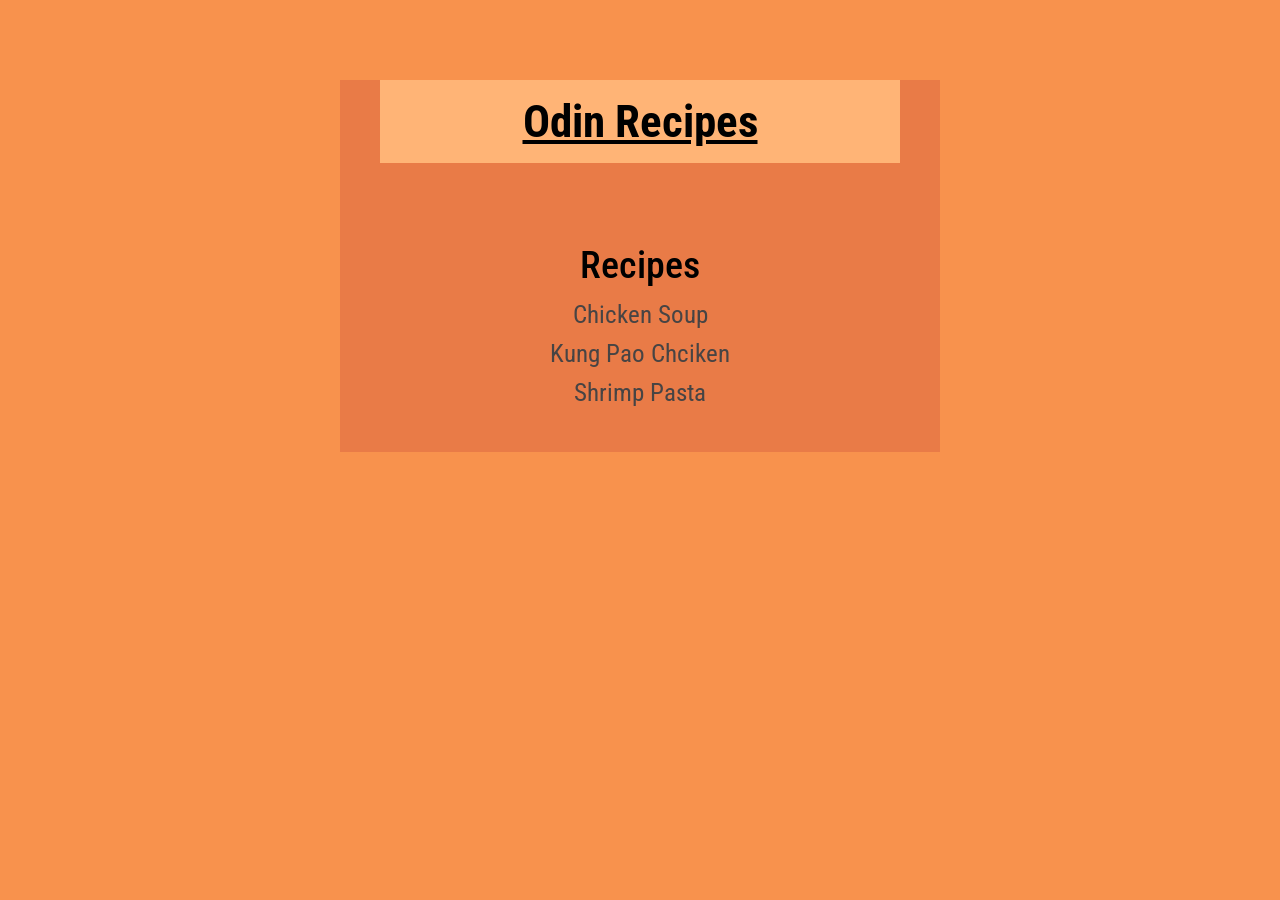
<file: index.html>
<!DOCTYPE html>
<html lang="en">
<head>
    <meta charset="UTF-8">
    <meta name="viewport" content="width=device-width, initial-scale=1.0">
    <title>Odin Recipes</title>
    <link rel="stylesheet" href="./css/styles.css">
</head>
<body>
    <div class="content">
        <h1>Odin Recipes</h1>

        
        <div class="content-list">
            <h2>Recipes</h2>
            <ul>
                <li>
                    <a href="./recipes/chicken-soup.html">Chicken Soup</a>
                </li>
                <li>
                    <a href="./recipes/kung-pao-chicken.html">Kung Pao Chciken</a>
                </li>
                <li>
                    <a href="./recipes/shrimp-pasta.html">Shrimp Pasta</a>
                </li>

            </ul>
        </div>
    </div>
    
</body>
</html>
</file>
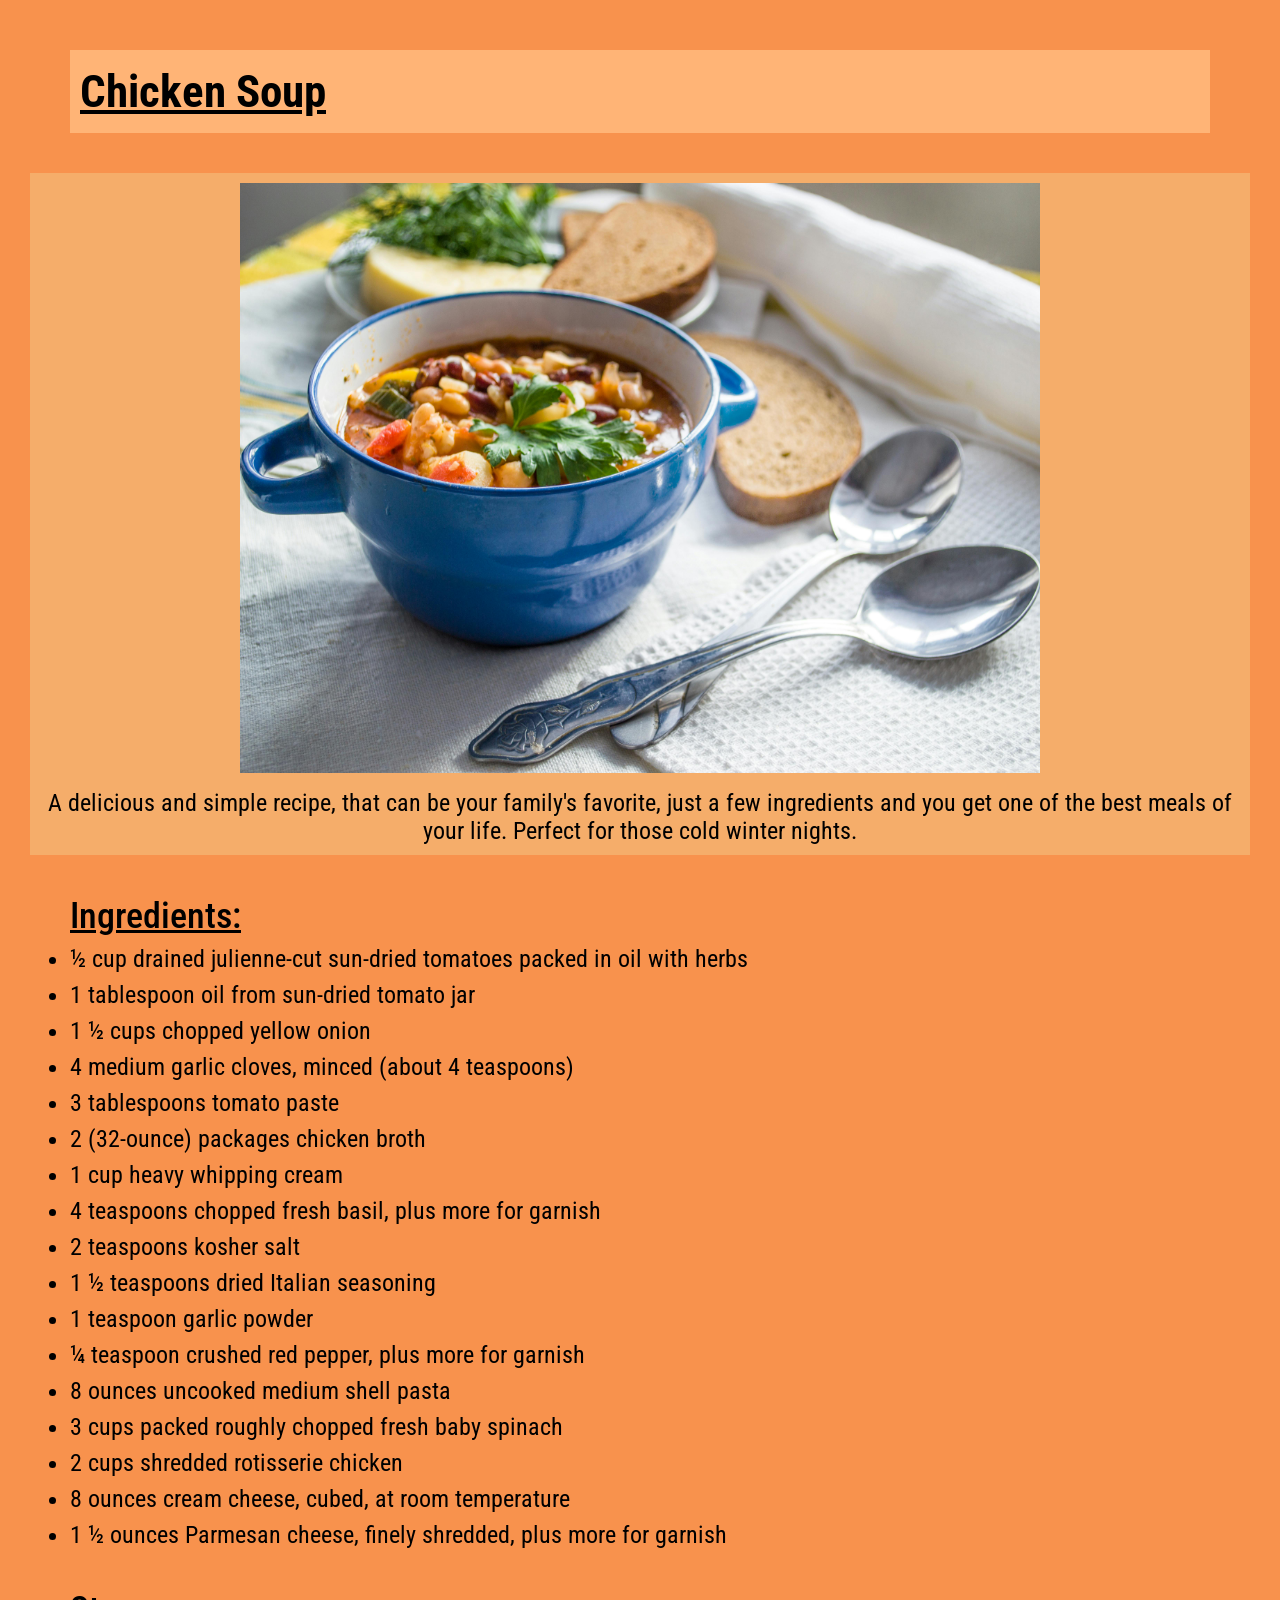
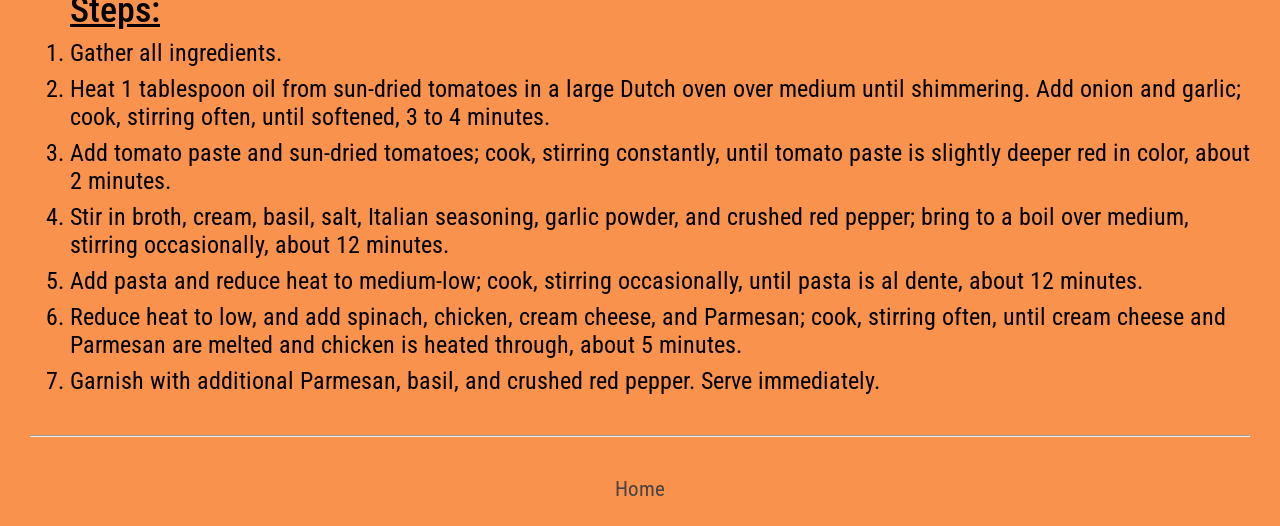
<file: recipes/chicken-soup.html>
<!DOCTYPE html>
<html lang="en">
<head>
    <meta charset="UTF-8">
    <meta name="viewport" content="width=device-width, initial-scale=1.0">
    <title>Chicken Soup</title>
    <link rel="stylesheet" href="../css/styles.css">
</head>
<body class="recipe-body">
    <h1>Chicken Soup</h1>


    <figure>
        <img src="../images/chicken-soup.jpg" alt="Chicken Soup" title="A bowl of chicken soup" width="800" height="600">
        <figcaption>A delicious and simple recipe, that can be your family's favorite, just a few ingredients and you get one of the best meals of your life. 
        Perfect for those cold winter nights.</figcaption>
    </figure>

    <div class="follow">

        <div class="ingredients">

            <h2>Ingredients:</h2>
            <ul>
                <li>½ cup drained julienne-cut sun-dried tomatoes packed in oil with herbs</li>
                <li>1 tablespoon oil from sun-dried tomato jar</li>
                <li>1 ½ cups chopped yellow onion</li>
                <li>4 medium garlic cloves, minced (about 4 teaspoons)</li>
                <li>3 tablespoons tomato paste</li>
                <li>2 (32-ounce) packages chicken broth</li>
                <li>1 cup heavy whipping cream</li>
                <li>4 teaspoons chopped fresh basil, plus more for garnish</li>
                <li>2 teaspoons kosher salt</li>
                <li>1 ½ teaspoons dried Italian seasoning</li>
                <li>1 teaspoon garlic powder</li>
                <li>¼ teaspoon crushed red pepper, plus more for garnish</li>
                <li>8 ounces uncooked medium shell pasta</li>
                <li>3 cups packed roughly chopped fresh baby spinach</li>
                <li>2 cups shredded rotisserie chicken</li>
                <li>8 ounces cream cheese, cubed, at room temperature</li>
                <li>1 ½ ounces Parmesan cheese, finely shredded, plus more for garnish</li>
            </ul>
        </div>


        <div class="steps">

            <h2>Steps:</h2>

            <ol>
                <li>Gather all ingredients.</li>
                <li>Heat 1 tablespoon oil from sun-dried tomatoes in a large Dutch oven over medium until shimmering. Add onion and garlic; cook, stirring often, until softened, 3 to 4 minutes.</li>
                <li>Add tomato paste and sun-dried tomatoes; cook, stirring constantly, until tomato paste is slightly deeper red in color, about 2 minutes.</li>
                <li>Stir in broth, cream, basil, salt, Italian seasoning, garlic powder, and crushed red pepper; bring to a boil over medium, stirring occasionally, about 12 minutes.</li>
                <li>Add pasta and reduce heat to medium-low; cook, stirring occasionally, until pasta is al dente, about 12 minutes.</li>
                <li>Reduce heat to low, and add spinach, chicken, cream cheese, and Parmesan; cook, stirring often, until cream cheese and Parmesan are melted and chicken is heated through, about 5 minutes.</li>
                <li>Garnish with additional Parmesan, basil, and crushed red pepper. Serve immediately.</li>
            </ol>
        </div>
    </div>

    <hr>

    <p class="footer">
        <a class="home" href="../index.html">Home</a>
    </p>
</body>
</html>
</file>
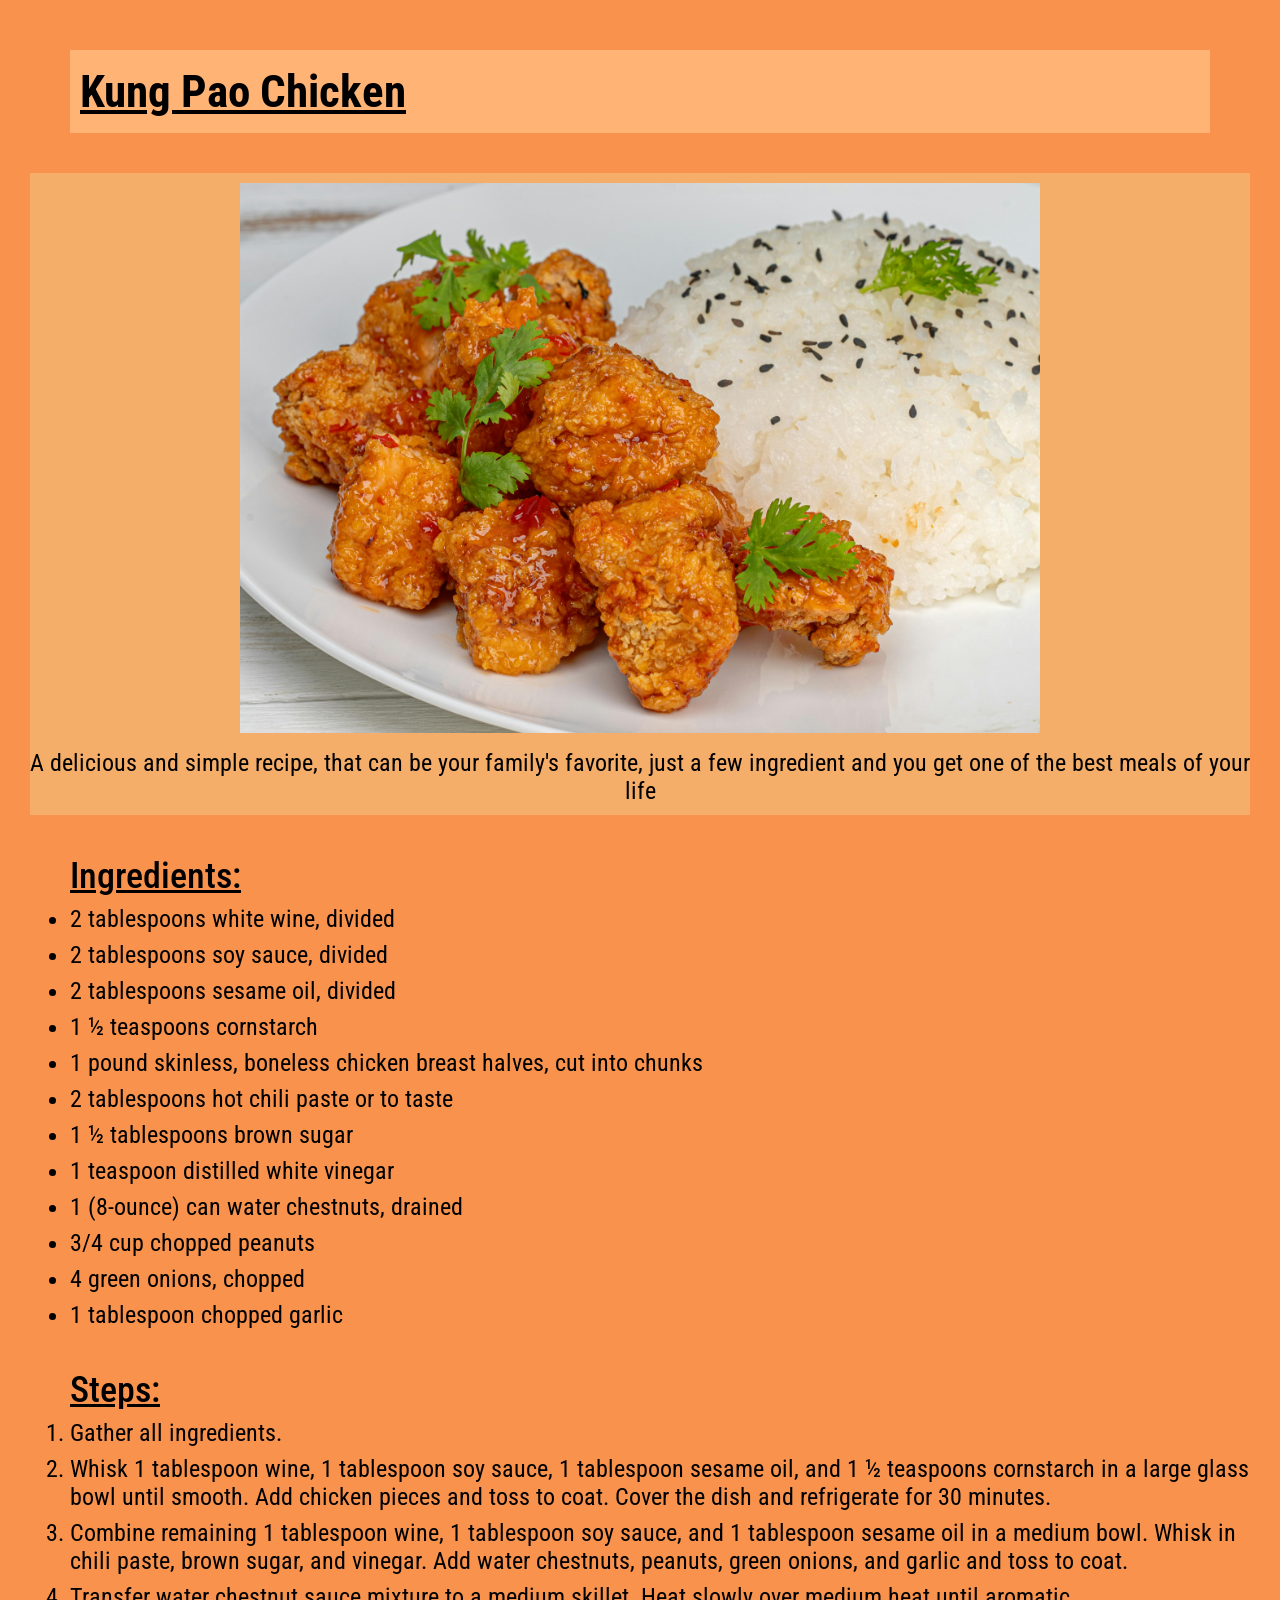
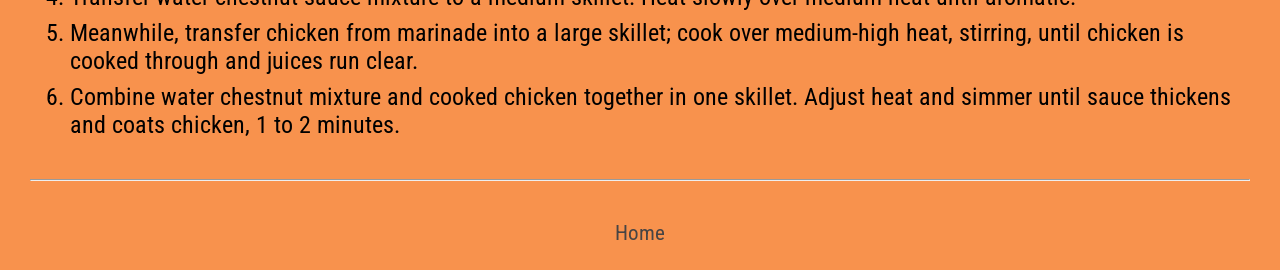
<file: recipes/kung-pao-chicken.html>
<!DOCTYPE html>
<html lang="en">
<head>
    <meta charset="UTF-8">
    <meta name="viewport" content="width=device-width, initial-scale=1.0">
    <title>Kung Pao Chicken</title>
    <link rel="stylesheet" href="../css/styles.css">
</head>
<body class="recipe-body">
    <h1>Kung Pao Chicken</h1>

      <figure>
        <img src="../images/kung-pao-chicken.jpg" alt="Kung Pao Chicken" title="Kung Pao Chicken and Rice" width="800" height="560">
        <figcaption>A delicious and simple recipe, that can be your family's favorite, just a few ingredient and you get one of the best meals of your life</figcaption>
    </figure>

    <div class="follow">

        <div class="ingredient">

        <h2>Ingredients:</h2>
            <ul>
                <li>2 tablespoons white wine, divided</li>
                <li>2 tablespoons soy sauce, divided</li>
                <li>2 tablespoons sesame oil, divided</li>
                <li>1 ½ teaspoons cornstarch</li>
                <li>1 pound skinless, boneless chicken breast halves, cut into chunks</li>
                <li>2 tablespoons hot chili paste or to taste</li>
                <li>1 ½ tablespoons brown sugar</li>
                <li>1 teaspoon distilled white vinegar</li>
                <li>1 (8-ounce) can water chestnuts, drained</li>
                <li>3/4 cup chopped peanuts</li>
                <li>4 green onions, chopped</li>
                <li>1 tablespoon chopped garlic</li>
            </ul>
        </div>

        <div class="steps">

            <h2>Steps:</h2>

            <ol>
                <li>Gather all ingredients.</li>
                <li>Whisk 1 tablespoon wine, 1 tablespoon soy sauce, 1 tablespoon sesame oil, and 1 ½ teaspoons cornstarch in a large glass bowl until smooth. Add chicken pieces and toss to coat. Cover the dish and refrigerate for 30 minutes.</li>
                <li>Combine remaining 1 tablespoon wine, 1 tablespoon soy sauce, and 1 tablespoon sesame oil in a medium bowl. Whisk in chili paste, brown sugar, and vinegar. Add water chestnuts, peanuts, green onions, and garlic and toss to coat.</li>
                <li>Transfer water chestnut sauce mixture to a medium skillet. Heat slowly over medium heat until aromatic.</li>
                <li>Meanwhile, transfer chicken from marinade into a large skillet; cook over medium-high heat, stirring, until chicken is cooked through and juices run clear.</li>
                <li>Combine water chestnut mixture and cooked chicken together in one skillet. Adjust heat and simmer until sauce thickens and coats chicken, 1 to 2 minutes.</li>

            </ol>
        </div>
    </div>
  

    <hr>

    <p class="footer">
        <a class="home" href="../index.html">Home</a>
    </p>
</body>
</html>
</file>
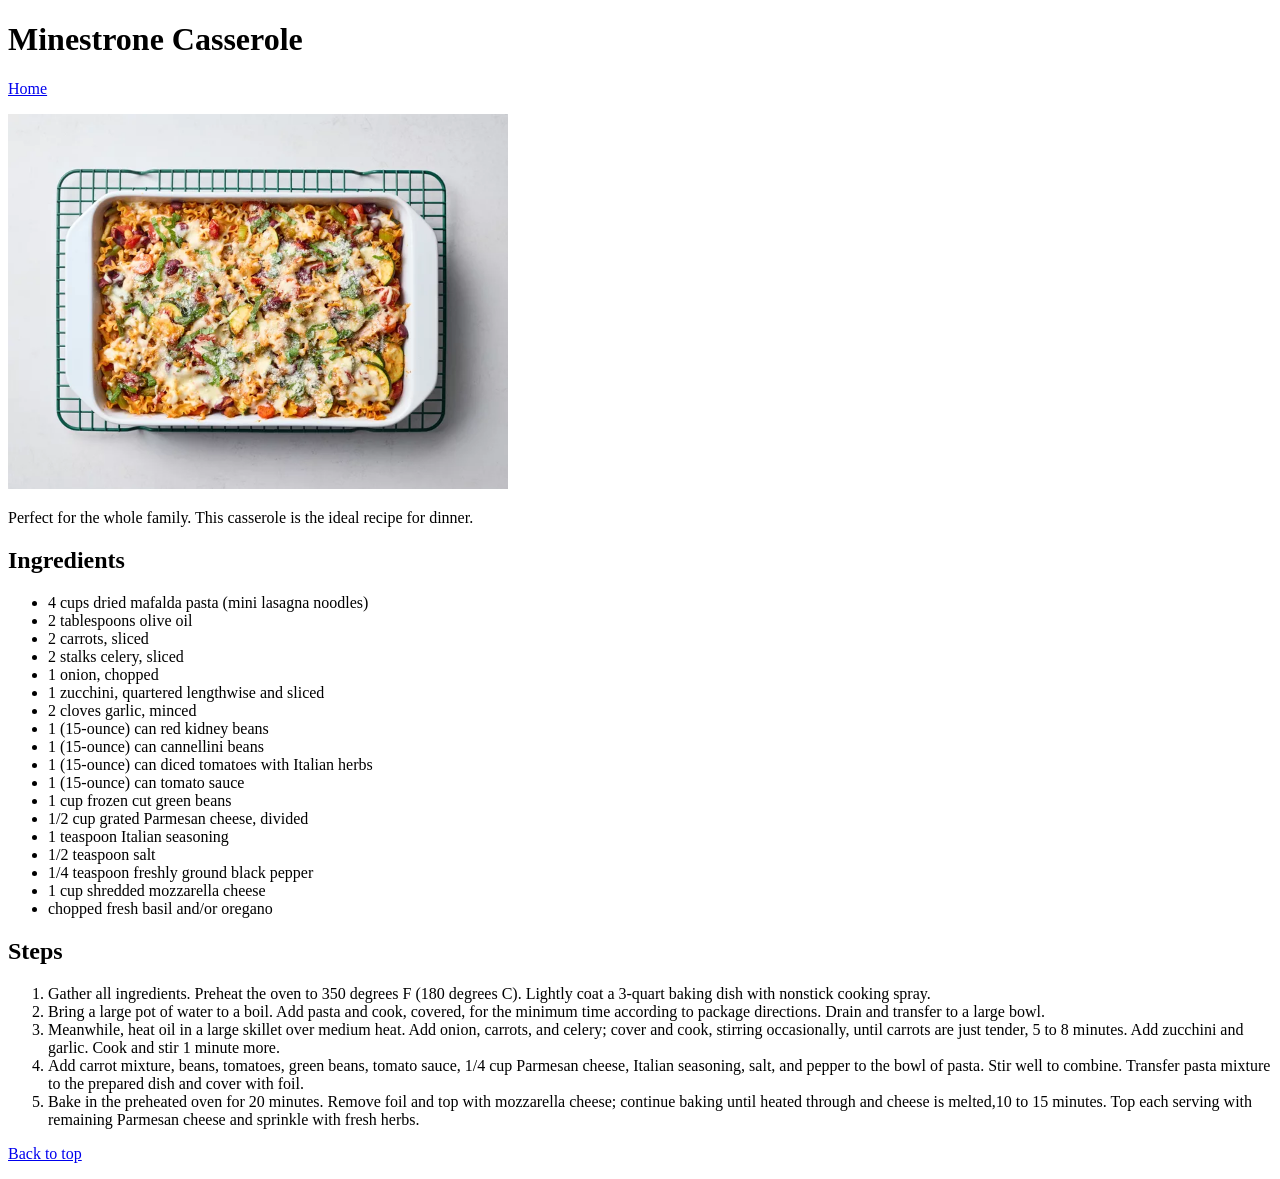
<file: recipes/minestrone.html>
<!DOCTYPE html>
<html lang="en">
<head>
    <meta charset="UTF-8">
    <meta name="viewport" content="width=device-width, initial-scale=1.0">
    <title>Minestrone Casserole</title>
</head>
<body>
    <h1>Minestrone Casserole</h1>
    <p>
        <a href="../index.html">Home</a>
    </p>

    <img src="../images/minestrone" alt="Minnestrone Casserole" width="500">

    <p>Perfect for the whole family. This casserole is the ideal recipe for dinner.</p>

    <h2>Ingredients</h2>
    <ul>
        <li>4 cups dried mafalda pasta (mini lasagna noodles)</li>
        <li>2 tablespoons olive oil</li>
        <li>2 carrots, sliced</li>
        <li>2 stalks celery, sliced</li>
        <li>1 onion, chopped</li>
        <li>1 zucchini, quartered lengthwise and sliced</li>
        <li>2 cloves garlic, minced</li>
        <li>1 (15-ounce) can red kidney beans</li>
        <li>1 (15-ounce) can cannellini beans</li>
        <li>1 (15-ounce) can diced tomatoes with Italian herbs</li>
        <li>1 (15-ounce) can tomato sauce</li>
        <li>1 cup frozen cut green beans</li>
        <li>1/2 cup grated Parmesan cheese, divided</li>
        <li>1 teaspoon Italian seasoning</li>
        <li>1/2 teaspoon salt</li>
        <li>1/4 teaspoon freshly ground black pepper</li>
        <li>1 cup shredded mozzarella cheese</li>
        <li>chopped fresh basil and/or oregano</li>
    </ul>


    <h2>Steps</h2>

    <ol>
        <li>Gather all ingredients. Preheat the oven to 350 degrees F (180 degrees C). Lightly coat a 3-quart baking dish with nonstick cooking spray.</li>
        <li>Bring a large pot of water to a boil. Add pasta and cook, covered, for the minimum time according to package directions. Drain and transfer to a large bowl.</li>
        <li>Meanwhile, heat oil in a large skillet over medium heat. Add onion, carrots, and celery; cover and cook, stirring occasionally, until carrots are just tender, 5 to 8 minutes. Add zucchini and garlic. Cook and stir 1 minute more.</li>
        <li>Add carrot mixture, beans, tomatoes, green beans, tomato sauce, 1/4 cup Parmesan cheese, Italian seasoning, salt, and pepper to the bowl of pasta. Stir well to combine. Transfer pasta mixture to the prepared dish and cover with foil. </li>
        <li>Bake in the preheated oven for 20 minutes. Remove foil and top with mozzarella cheese; continue baking until heated through and cheese is melted,10 to 15 minutes. Top each serving with remaining Parmesan cheese and sprinkle with fresh herbs.</li>
    </ol>


    <p><a href="#">Back to top</a></p>
</body>
</html>
</file>
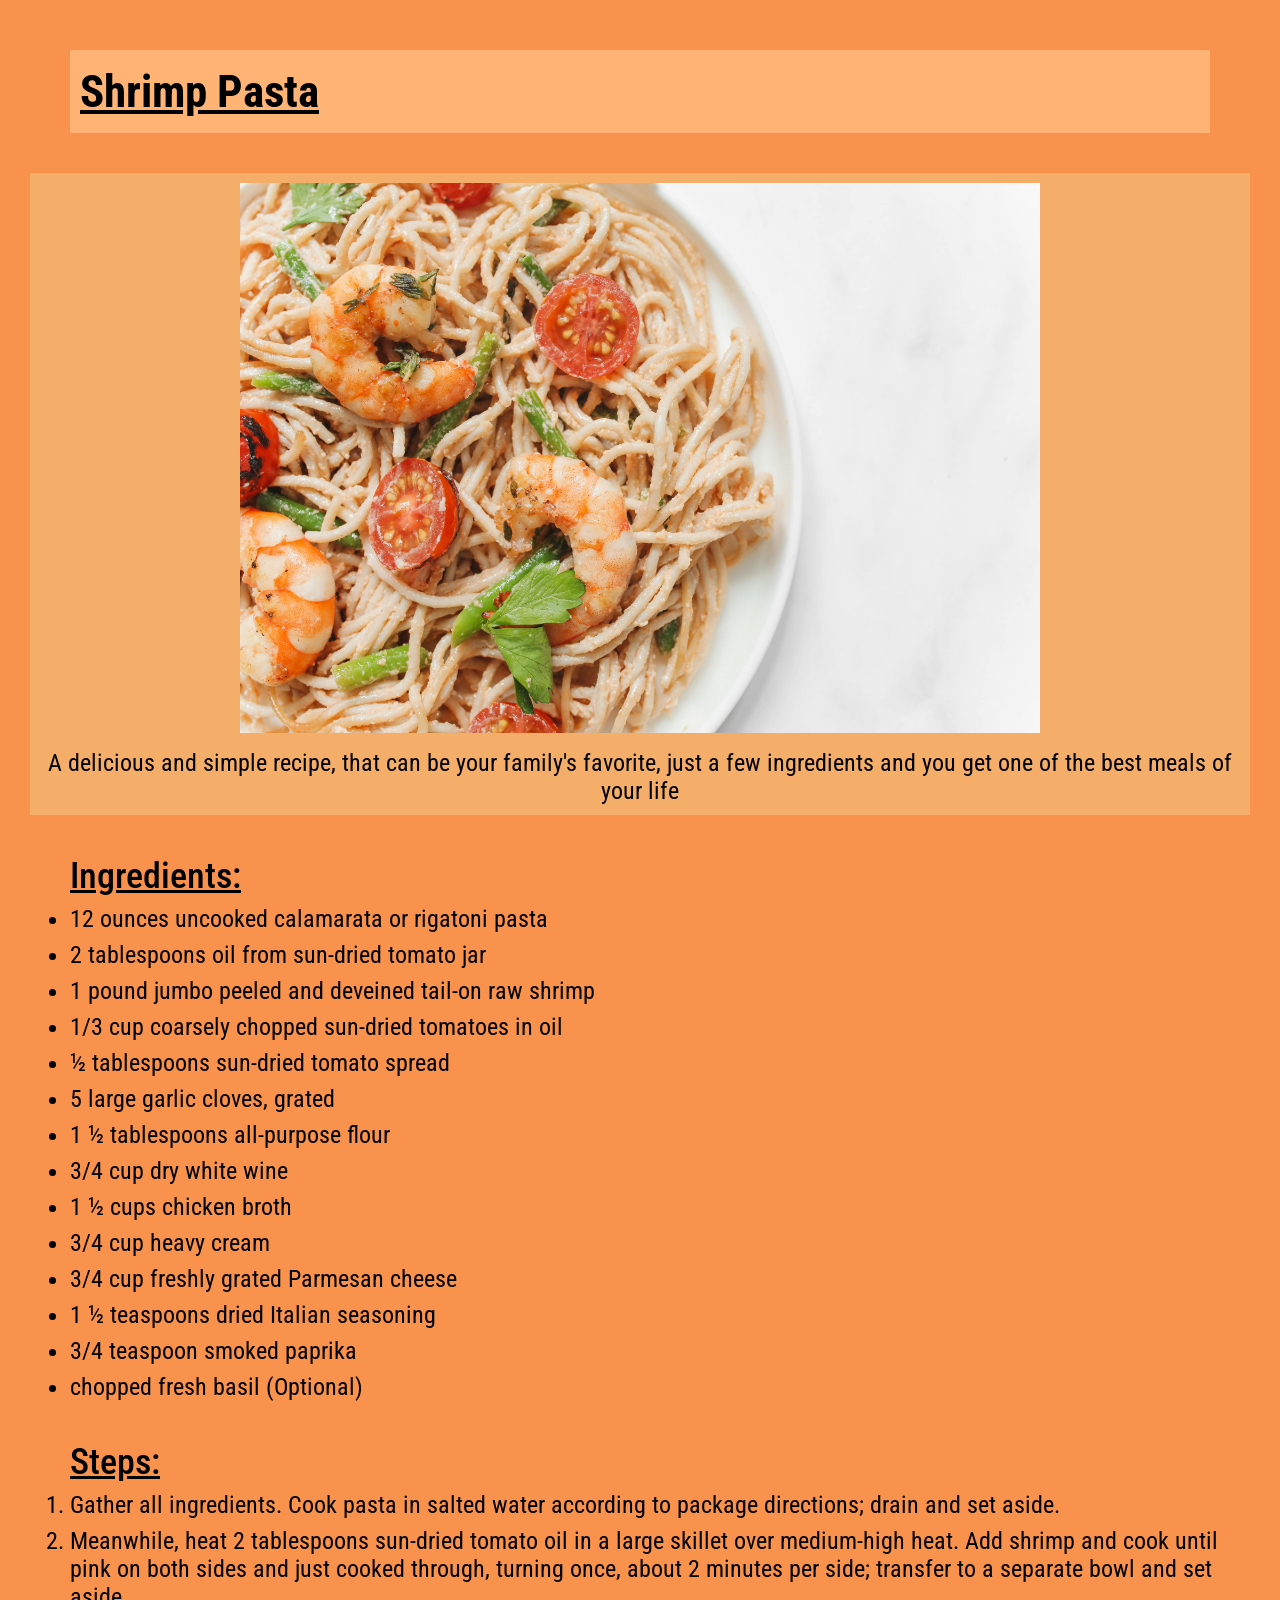
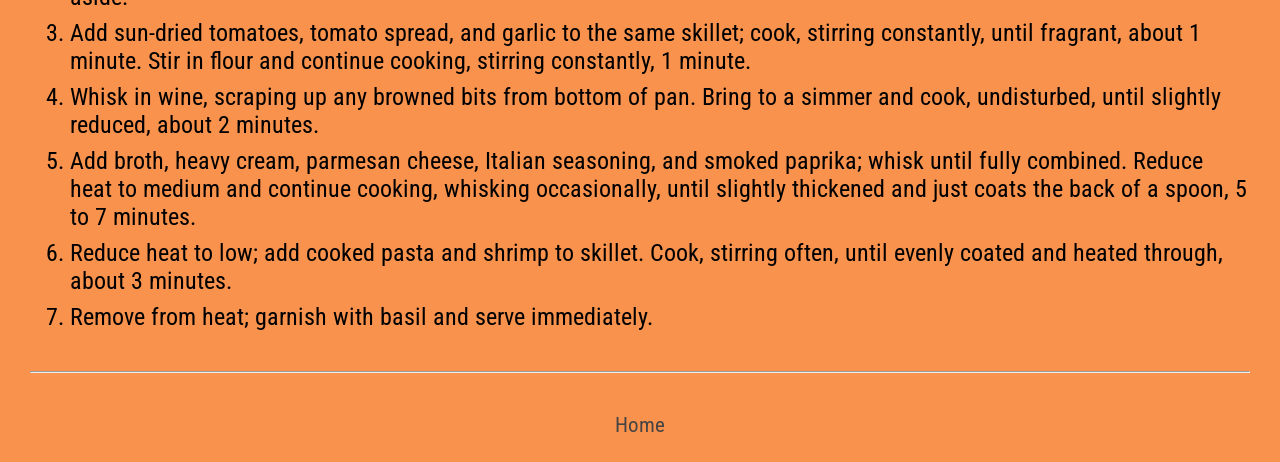
<file: recipes/shrimp-pasta.html>
<!DOCTYPE html>
<html lang="en">
<head>
    <meta charset="UTF-8">
    <meta name="viewport" content="width=device-width, initial-scale=1.0">
    <title>Shrimp Pasta</title>
    <link rel="stylesheet" href="../css/styles.css">
</head>
<body class="recipe-body">
    <h1>Shrimp Pasta</h1>

    <figure>
        <img src="../images/shrimp-pasta.jpg" alt="Shrimp Pasta" title="Shrimp Pasta Dish" width="800" height="560">
        <figcaption>A delicious and simple recipe, that can be your family's favorite, just a few ingredients and you get one of the best meals of your life</figcaption>
    </figure>

    <div class="follow">

        <div class="ingredients">

            <h2>Ingredients:</h2>
            <ul>
                <li>12 ounces  uncooked calamarata or rigatoni pasta</li>
                <li>2 tablespoons oil from sun-dried tomato jar</li>
                <li>1 pound jumbo peeled and deveined tail-on raw shrimp</li>
                <li>1/3 cup coarsely chopped sun-dried tomatoes in oil</li>
                <li> ½ tablespoons sun-dried tomato spread</li>
                <li>5 large garlic cloves, grated</li>
                <li>1 ½ tablespoons all-purpose flour</li>
                <li>3/4 cup dry white wine</li>
                <li>1 ½ cups chicken broth</li>
                <li>3/4 cup heavy cream</li>
                <li>3/4 cup freshly grated Parmesan cheese </li>
                <li>1 ½ teaspoons dried Italian seasoning</li>
                <li>3/4 teaspoon smoked paprika</li>
                <li>chopped fresh basil (Optional)</li>
            </ul>
        </div>

        <div class="steps">

            <h2>Steps:</h2>

            <ol>
                <li>Gather all ingredients. Cook pasta in salted water according to package directions; drain and set aside.</li>
                <li>Meanwhile, heat 2 tablespoons sun-dried tomato oil in a large skillet over medium-high heat. Add shrimp and cook until pink on both sides and just cooked through, turning once, about 2 minutes per side; transfer to a separate bowl and set aside.</li>
                <li>Add sun-dried tomatoes, tomato spread, and garlic to the same skillet; cook, stirring constantly, until fragrant, about 1 minute. Stir in flour and continue cooking, stirring constantly, 1 minute.</li>
                <li>Whisk in wine, scraping up any browned bits from bottom of pan. Bring to a simmer and cook, undisturbed, until slightly reduced, about 2 minutes.</li>
                <li>Add broth, heavy cream, parmesan cheese, Italian seasoning, and smoked paprika; whisk until fully combined. Reduce heat to medium and continue cooking, whisking occasionally, until slightly thickened and just coats the back of a spoon, 5 to 7 minutes.</li>
                <li>Reduce heat to low; add cooked pasta and shrimp to skillet. Cook, stirring often, until evenly coated and heated through, about 3 minutes.</li>
                <li>Remove from heat; garnish with basil and serve immediately.</li>

            </ol>

        </div>
    
    </div>

    <hr>

    <p class="footer">
        <a  class="home" href="../index.html">Home</a>
    </p>
    
</body>
</html>
</file>
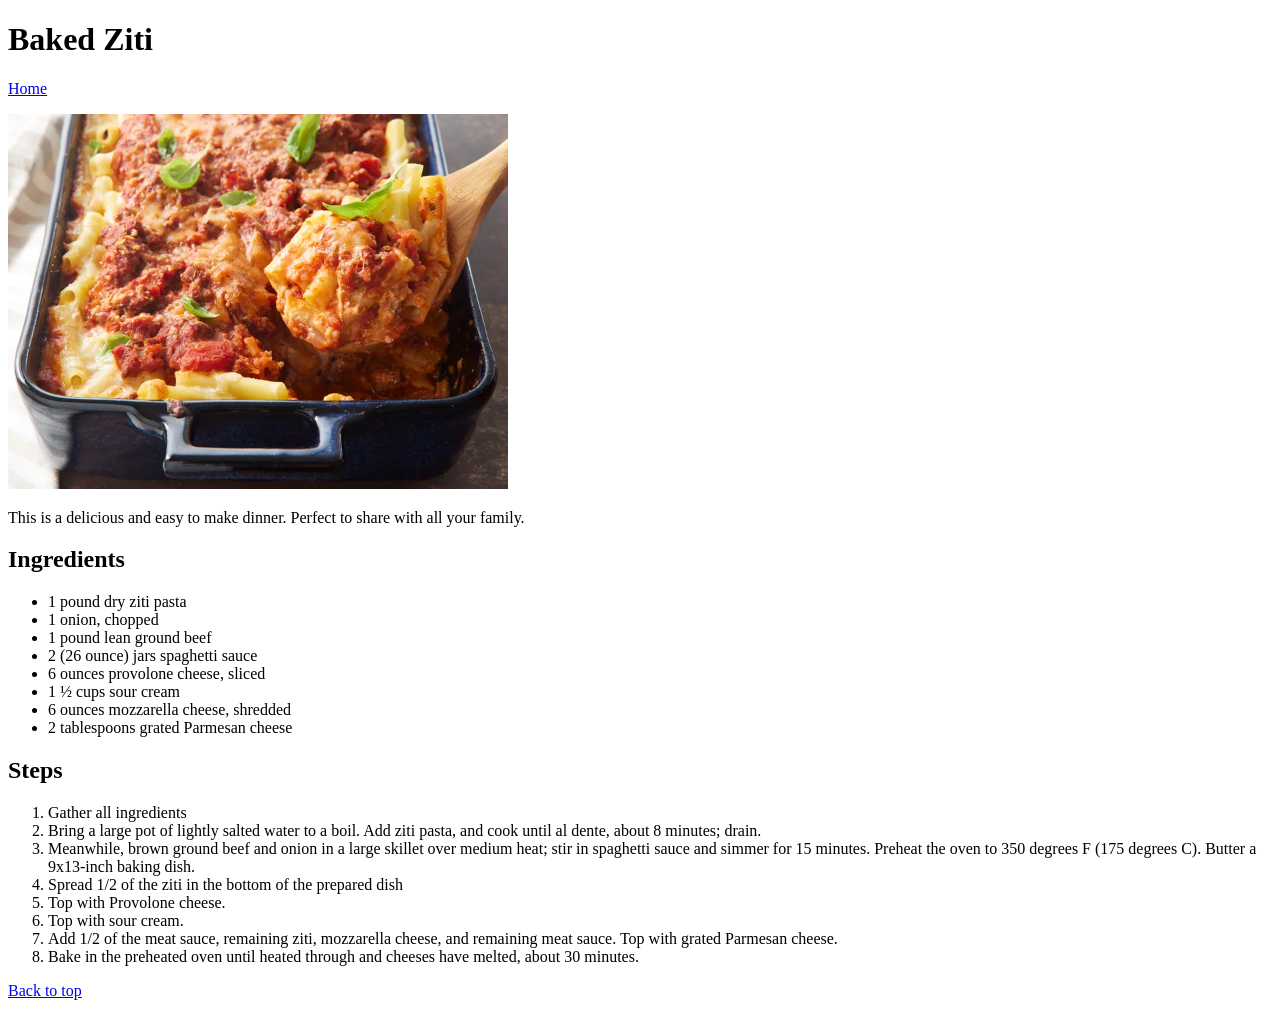
<file: recipes/ziti.html>
<!DOCTYPE html>
<html lang="en">

<head>
    <meta charset="UTF-8">
    <meta name="viewport" content="width=device-width, initial-scale=1.0">
    <title>Baked Ziti</title>
</head>

<body>
    <h1>Baked Ziti</h1>

    <p>
        <a href="../index.html">Home</a>
    </p>


    <img src="../images/baked-ziti" alt="Baked Ziti" width="500">
    
    <p>This is a delicious and easy to make dinner. Perfect to share with all your family.</p>

    <h2>Ingredients</h2>
    <ul>
        <li>1 pound dry ziti pasta</li>
        <li>1 onion, chopped</li>
        <li>1 pound lean ground beef</li>
        <li>2 (26 ounce) jars spaghetti sauce</li>
        <li>6 ounces provolone cheese, sliced</li>
        <li>1 ½ cups sour cream</li>
        <li>6 ounces mozzarella cheese, shredded</li>
        <li>2 tablespoons grated Parmesan cheese</li>
    </ul>

    <h2>Steps</h2>
    <ol>
        <li>Gather all ingredients</li>
        <li>Bring a large pot of lightly salted water to a boil. Add ziti pasta, and cook until al dente, about 8 minutes; drain.</li>
        <li>Meanwhile, brown ground beef and onion in a large skillet over medium heat; stir in spaghetti sauce and simmer for 15 minutes. Preheat the oven to 350 degrees F (175 degrees C). Butter a 9x13-inch baking dish.</li>
        <li>Spread 1/2 of the ziti in the bottom of the prepared dish</li>
        <li>Top with Provolone cheese.</li>
        <li>Top with sour cream.</li>
        <li>Add 1/2 of the meat sauce, remaining ziti, mozzarella cheese, and remaining meat sauce. Top with grated Parmesan cheese.</li>
        <li>Bake in the preheated oven until heated through and cheeses have melted, about 30 minutes.</li>
        
    </ol>

    <p><a href="#">Back to top</a></p>
</body>

</html>
</file>
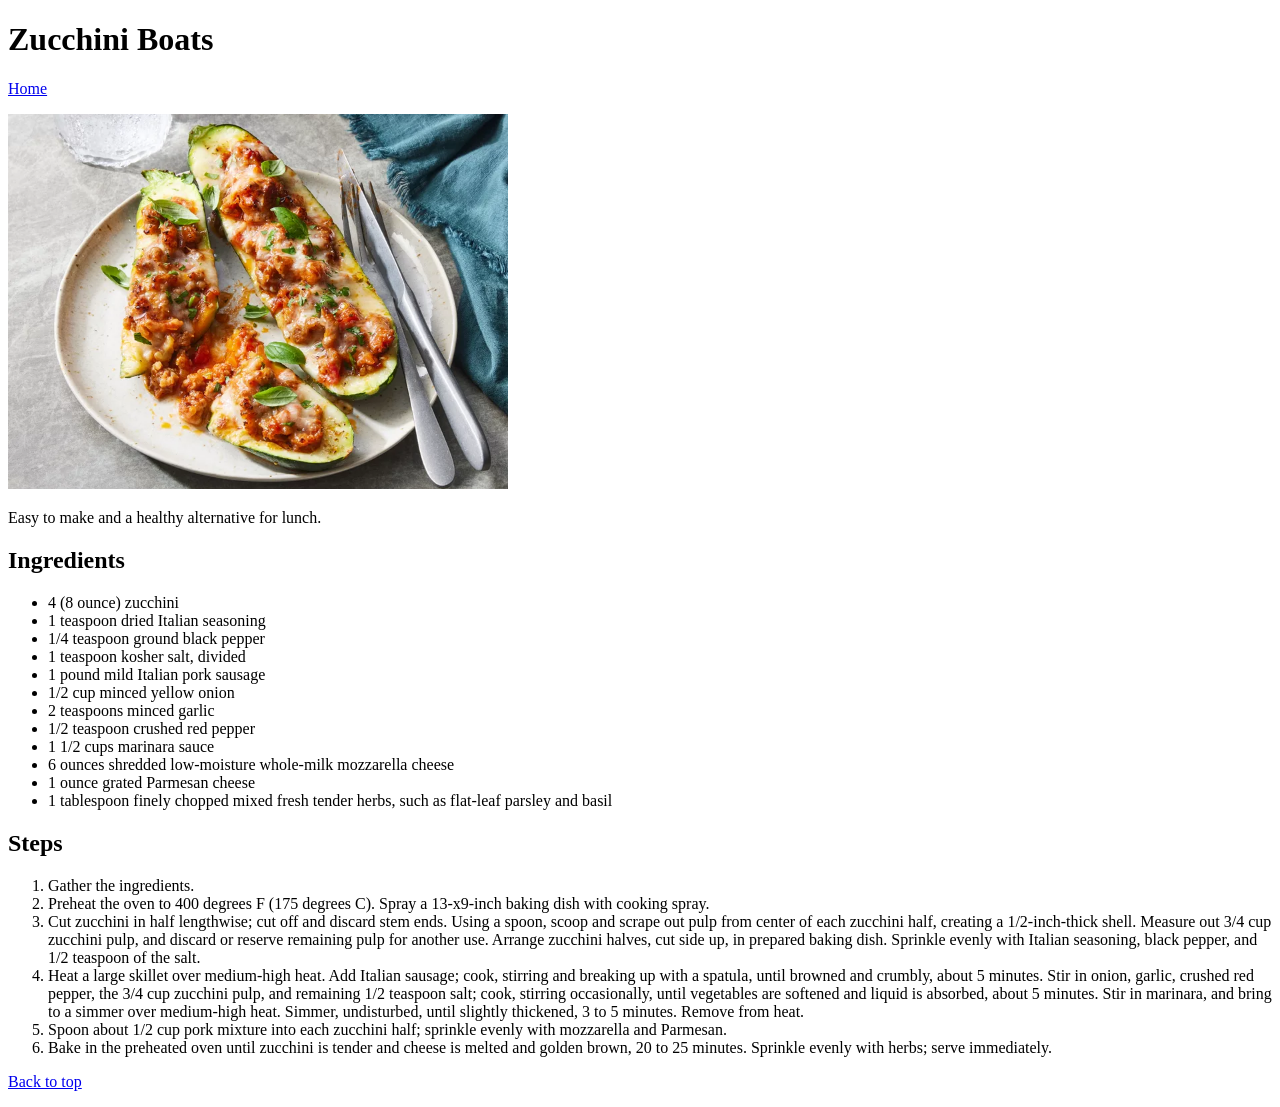
<file: recipes/zucchini-boats.html>
<!DOCTYPE html>
<html lang="en">
<head>
    <meta charset="UTF-8">
    <meta name="viewport" content="width=device-width, initial-scale=1.0">
    <title>Zucchini Boats</title>
</head>
<body>
    <h1>Zucchini Boats</h1>

    <p>
        <a href="../index.html">Home</a>
    </p>
    

    <img src="../images/zucchini" alt="Zucchini Boats" width="500">

    <p>Easy to make and a healthy alternative for lunch. </p>

    <h2>Ingredients</h2>
    <ul>
        <li>4 (8 ounce) zucchini</li>
        <li>1 teaspoon dried Italian seasoning</li>
        <li>1/4 teaspoon ground black pepper</li>
        <li>1 teaspoon kosher salt, divided</li>
        <li>1 pound mild Italian pork sausage</li>
        <li>1/2 cup minced yellow onion</li>
        <li>2 teaspoons minced garlic</li>
        <li>1/2 teaspoon crushed red pepper</li>
        <li>1 1/2 cups marinara sauce</li>
        <li>6 ounces shredded low-moisture whole-milk mozzarella cheese</li>
        <li>1 ounce grated Parmesan cheese</li>
        <li>1 tablespoon finely chopped mixed fresh tender herbs, such as flat-leaf parsley and basil</li>
    </ul>

    <h2>Steps</h2>
    <ol>
        <li>Gather the ingredients.</li>
        <li>Preheat the oven to 400 degrees F (175 degrees C). Spray a 13-x9-inch baking dish with cooking spray.</li>
        <li>Cut zucchini in half lengthwise; cut off and discard stem ends. Using a spoon, scoop and scrape out pulp from center of each zucchini half, creating a 1/2-inch-thick shell. Measure out 3/4 cup zucchini pulp, and discard or reserve remaining pulp for another use. Arrange zucchini halves, cut side up, in prepared baking dish. Sprinkle evenly with Italian seasoning, black pepper, and 1/2 teaspoon of the salt.</li>
        <li>Heat a large skillet over medium-high heat. Add Italian sausage; cook, stirring and breaking up with a spatula, until browned and crumbly, about 5 minutes. Stir in onion, garlic, crushed red pepper, the 3/4 cup zucchini pulp, and remaining 1/2 teaspoon salt; cook, stirring occasionally, until vegetables are softened and liquid is absorbed, about 5 minutes. Stir in marinara, and bring to a simmer over medium-high heat. Simmer, undisturbed, until slightly thickened, 3 to 5 minutes. Remove from heat.</li>
        <li>Spoon about 1/2 cup pork mixture into each zucchini half; sprinkle evenly with mozzarella and Parmesan.</li>
        <li>Bake in the preheated oven until zucchini is tender and cheese is melted and golden brown, 20 to 25 minutes. Sprinkle evenly with herbs; serve immediately.</li>
    </ol>

    <p><a href="#">Back to top</a></p>
    
</body>
</html>
</file>
<file: css/styles.css>
@import url('https://fonts.googleapis.com/css2?family=Roboto+Condensed:ital,wght@0,100..900;1,100..900&display=swap');

* {
    margin: 0;
    padding: 0;
    box-sizing: border-box;
}

body {
    background-color: rgba(248, 131, 53, 0.877);
    font-family: "Roboto Condensed", sans-serif;
}

.recipe-body {
    padding: 10px 30px;
    font-size: 1.5rem;
}

figure {
    text-align: center;
    margin: 10px auto;
    background-color: rgb(245, 173, 106);
    padding: 10px 0;
}
figure img{
    padding-bottom: 10px;
}

.recipe-body p {
    font-size: 1.2rem;
}

.recipe-body li {
    margin: 8px 0;
}


.follow {
    margin-top: 40px;
    margin-left: 40px ;
}

.recipe-body a {
    
    font-size: 1.3rem;
}

.footer {
    text-align: center;
    padding-bottom: 15px;
}

.content {
    width: 600px;
    margin: 80px auto;
    background-color: rgb(233, 123, 71);
    text-align: center;
}

.steps {
    margin-top: 40px ;
}

.recipe-body h2 {
    text-decoration: underline;
}

h1 {
    font-size: 45px;
    margin: 40px;
    text-decoration: underline;
    background-color: rgb(255, 180, 118);
    padding: 15px 10px;
    font-weight: 700;
}

h2 {
    font-weight: 500;
    margin-bottom: 8px;
}

.content ul {
    list-style-type: none;
}

.content li {
    padding: 5px;
}

.content a, .home {
    text-decoration: none;
    color: rgb(71, 68, 68);
    padding: 8px 10px;
}

.content a:hover, .home:hover {
    background-color: rgb(107, 95, 95);
    color: bisque
}

.content-list {
    font-size: 25px;
    padding: 40px;
}

hr { 
    margin: 40px 0;
}
</file>
